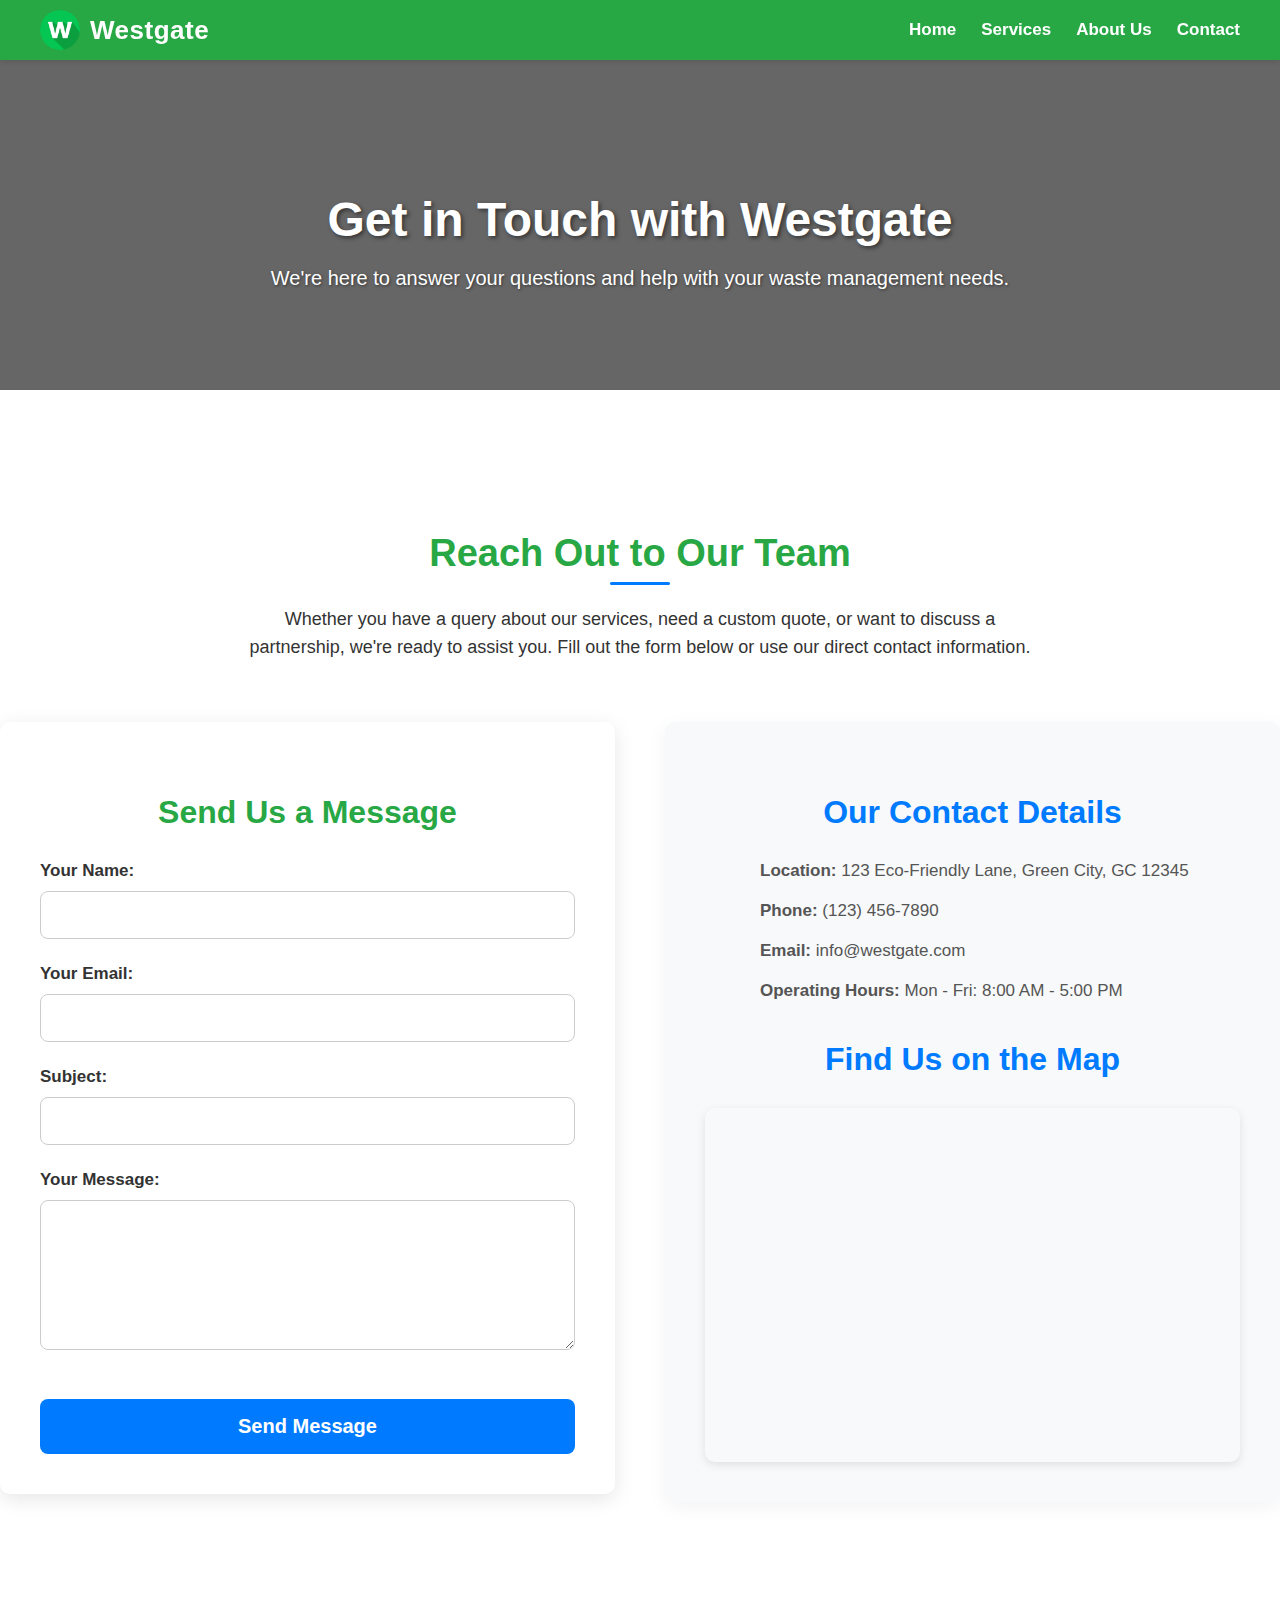
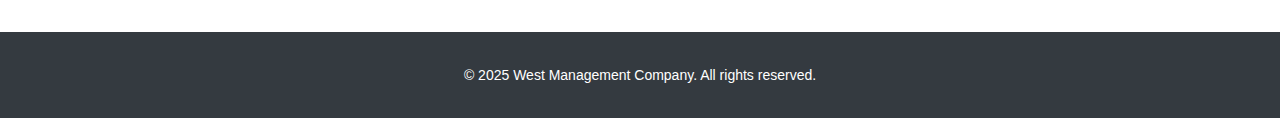
<file: contact.html>
<!DOCTYPE html>
<html lang="en">
<head>
    <meta charset="UTF-8">
    <meta name="viewport" content="width=device-width, initial-scale=1.0">
    <title>Contact Us | Westgate Waste Management</title>
    <link rel="stylesheet" href="assets/css/global.css">
    <link rel="stylesheet" href="assets/css/style.css">
    <link rel="stylesheet" href="https://cdnjs.cloudflare.com/ajax/libs/font-awesome/6.5.2/css/all.min.css" integrity="sha512-SnH5WK+bZxgPHs44uWIX+LLJAJ9/2PkPKZ5QiAj6Ta86w+fsb2TkcmfRyVX3pBnMFcV7oQPJkl9QevSCWr3W6A==" crossorigin="anonymous" referrerpolicy="no-referrer" />
</head>
<body>

    <div id="header-placeholder"></div>

    <main>
        <section class="page-hero contact-hero">
            <div class="container">
                <h1>Get in Touch with Westgate</h1>
                <p>We're here to answer your questions and help with your waste management needs.</p>
            </div>
        </section>

        <section class="contact-section section-padding">
            <div class="container">
                <h2 class="section-title">Reach Out to Our Team</h2>
                <p class="section-description">
                    Whether you have a query about our services, need a custom quote, or want to discuss a partnership, we're ready to assist you. Fill out the form below or use our direct contact information.
                </p>

                <div class="contact-content-grid">
                    <div class="contact-form-container">
                        <h3>Send Us a Message</h3>
                        <form action="#" method="POST" class="contact-form">
                            <div class="form-group">
                                <label for="name">Your Name:</label>
                                <input type="text" id="name" name="name" required>
                            </div>
                            <div class="form-group">
                                <label for="email">Your Email:</label>
                                <input type="email" id="email" name="email" required>
                            </div>
                            <div class="form-group">
                                <label for="subject">Subject:</label>
                                <input type="text" id="subject" name="subject">
                            </div>
                            <div class="form-group">
                                <label for="message">Your Message:</label>
                                <textarea id="message" name="message" rows="6" required></textarea>
                            </div>
                            <button type="submit" class="btn">Send Message</button>
                        </form>
                    </div>

                    <div class="contact-info-container">
                        <h3>Our Contact Details</h3>
                        <div class="info-item">
                            <i class="fas fa-map-marker-alt contact-icon"></i>
                            <p><strong>Location:</strong> 123 Eco-Friendly Lane, Green City, GC 12345</p>
                        </div>
                        <div class="info-item">
                            <i class="fas fa-phone-alt contact-icon"></i>
                            <p><strong>Phone:</strong> (123) 456-7890</p>
                        </div>
                        <div class="info-item">
                            <i class="fas fa-envelope contact-icon"></i>
                            <p><strong>Email:</strong> info@westgate.com</p>
                        </div>
                        <div class="info-item">
                            <i class="fas fa-clock contact-icon"></i>
                            <p><strong>Operating Hours:</strong> Mon - Fri: 8:00 AM - 5:00 PM</p>
                        </div>
                        
                        <h3 class="mt-40">Find Us on the Map</h3>
                        <div class="map-container">
                            <iframe src="https://www.google.com/maps/embed?pb=!1m18!1m12!1m3!1d3986.993090623277!2d44.07722717439369!3d9.563065990426095!2m3!1f0!2f0!3f0!3m2!1i1024!2i768!4f13.1!3m3!1m2!1s0x3dba1b4278453531%3A0x286d953931ed8882!2sHargeisa%2C%20Somalia!5e0!3m2!1sen!2sus!4v1722167571871!5m2!1sen!2sus" width="100%" height="300" style="border:0;" allowfullscreen="" loading="lazy" referrerpolicy="no-referrer-when-downgrade"></iframe>
                        </div>
                    </div>
                </div>
            </div>
        </section>
    </main>

    <div id="footer-placeholder"></div>

    <script>
        // JavaScript to inject header and footer
        fetch('components/header.html')
          .then(response => response.text())
          .then(data => {
            document.getElementById('header-placeholder').innerHTML = data;
          })
          .catch(error => console.error('Error loading header:', error));

        fetch('components/footer.html')
          .then(response => response.text())
          .then(data => {
            document.getElementById('footer-placeholder').innerHTML = data;
          })
          .catch(error => console.error('Error loading footer:', error));
    </script>
    
</body>
</html>
</file>
<file: assets/css/global.css>
/* global.css (Updates for logo and site title) */

/* Basic body and container setup - remains the same */
body {
    font-family: Arial, sans-serif;
    margin: 0;
    padding: 0;
    box-sizing: border-box;
    color: #333;
}

/* 1. Main Header Container - remains the same */
.main-header {
    background-color: #28a745; /* Example: Westgate's green background */
    color: white; /* Default text color */
    box-shadow: 0 2px 5px rgba(0,0,0,0.1); /* Subtle shadow */
    padding: 10px 0; /* Vertical padding, waxaan yara yareeyay */
    position: sticky; /* Keeps header visible on scroll */
    top: 0;
    z-index: 1000; /* Ensures it's on top of other content */
}

/* 2. Inner Header Container (for width and alignment) - remains the same */
.header-container {
    max-width: 1200px; /* Max width of content */
    margin: 0 auto; /* Center content horizontally */
    padding: 0 20px; /* Horizontal padding for smaller screens */
    display: flex; /* Use Flexbox */
    justify-content: space-between; /* Space logo-wrapper and nav apart */
    align-items: center; /* Vertically align items */
}

/* --- NEW: Logo Wrapper Styling --- */
.logo-wrapper {
    display: flex; /* Display logo image and site title horizontally */
    align-items: center; /* Vertically align them */
    gap: 10px; /* Space between image and text */
}

.logo-link {
    text-decoration: none; /* Remove underline from the entire logo area */
    display: flex;
    align-items: center;
    gap: 10px; /* Re-apply gap for flex item */
}

.logo-img {
    height: 40px; /* Fixed height for the logo image */
    width: auto; /* Maintain aspect ratio */
    border-radius: 50%; /* Make it circular, optional */
    object-fit: contain; /* Ensure the image fits within the bounds */
}

/* 3. Site Title Styling (formerly .logo) */
.site-title { /* Updated from .logo to .site-title */
    font-size: 26px; /* Size of the logo text */
    font-weight: bold;
    color: white; /* Text color should be white */
    /* text-decoration: none; No longer needed as it's part of logo-link */
    letter-spacing: 0.5px;
    white-space: nowrap; /* Prevent text from wrapping */
}


/* Navigation Menu Styling (Sub-Classes/Elements) - remain mostly the same */
.main-nav ul {
    list-style: none;
    margin: 0;
    padding: 0;
    display: flex;
}

.main-nav ul li {
    margin-left: 25px;
}

.main-nav ul li a {
    color: white;
    text-decoration: none;
    font-weight: 600;
    font-size: 17px;
    transition: color 0.3s ease, transform 0.2s ease;
    padding: 5px 0;
    display: block;
}

.main-nav ul li a:hover {
    color: #d4edda;
    transform: translateY(-2px);
}

/* Responsive adjustments */
@media (max-width: 768px) {
    .header-container {
        flex-direction: column; /* Stack logo-wrapper and nav vertically */
        padding-top: 10px;
        padding-bottom: 10px;
    }
    .logo-wrapper {
        margin-bottom: 10px; /* Space between logo and stacked nav */
    }
    .main-nav ul {
        margin-top: 0; /* Remove extra margin */
        flex-direction: column;
        align-items: center;
        width: 100%;
    }
    .main-nav ul li {
        margin: 8px 0;
    }
    .main-nav ul li a {
        font-size: 16px;
        padding: 8px 0;
    }
    .logo-img {
        height: 35px; /* Slightly smaller logo on mobile */
    }
    .site-title {
        font-size: 24px; /* Slightly smaller text logo on mobile */
    }
}

/* Footer styles (from previous response) - remains the same */
footer {
    background-color: #343a40; /* Dark grey */
    color: white;
    padding: 30px 0;
    text-align: center;
    margin-top: 50px; /* Space above the footer */
}

footer .header-container {
    flex-direction: column;
    align-items: center;
    padding: 20px;
}

footer p {
    margin: 5px 0;
    font-size: 14px;
}

.social-links a {
    color: white;
    margin: 0 10px;
    font-size: 20px;
    text-decoration: none;
    transition: color 0.3s ease;
}
.social-links a:hover {
    color: #28a745;
}






/* --- Footer Specific Styles --- */
footer {
    background-color: #343a40; /* Dark grey */
    color: white;
    padding: 30px 0;
    text-align: center;
    margin-top: 50px; /* Space above the footer */
}

footer .header-container { /* Using the same container class for consistency */
    flex-direction: column; /* Stack footer content vertically */
    align-items: center; /* Center align items */
    padding: 20px; /* Adjust padding for footer */
}

footer p {
    margin: 5px 0;
    font-size: 14px;
}

.social-links a {
    color: white;
    margin: 0 10px;
    font-size: 20px;
    text-decoration: none;
    transition: color 0.3s ease;
}
.social-links a:hover {
    color: #28a745; /* Green on hover */
}

/* --- Responsive adjustments for Header and Footer --- */
@media (max-width: 768px) {
    .header-container {
        flex-direction: column;
        padding-top: 10px;
        padding-bottom: 10px;
    }
    nav ul {
        margin-top: 10px;
        flex-direction: column;
        align-items: center;
        width: 100%;
    }
    nav ul li {
        margin: 8px 0;
    }
    nav ul li a {
        font-size: 16px;
        padding: 8px 0;
    }

    footer .header-container {
        padding: 15px; /* Less padding on smaller screens */
    }
}
</file>
<file: assets/css/style.css>
/* style.css */

/* General Section Styling */
.section-padding {
    padding: 80px 0; /* Padding guud ee kore iyo hoose ee sections-ka */
}

.bg-light {
    background-color: #f8f9fa; /* Background khafiif ah */
}

.bg-primary {
    background-color: #28a745; /* Midabka cagaaran ee asaasiga ah */
    color: white; /* Qoraalka cad ee ka sarreeya midabka asaasiga ah */
}

.text-white {
    color: white !important; /* Hubi in qoraalka uu cad yahay */
}

.text-center {
    text-align: center;
}

.mt-40 {
    margin-top: 40px;
}

/* Section Titles and Descriptions */
.section-title {
    text-align: center;
    font-size: 38px;
    margin-bottom: 20px;
    color: #28a745; /* Midabka cagaaran */
    position: relative;
    padding-bottom: 10px;
}

.section-title::after {
    content: '';
    position: absolute;
    left: 50%;
    bottom: 0;
    transform: translateX(-50%);
    width: 60px;
    height: 3px;
    background-color: #007bff; /* Xariiq buluug ah oo hoose */
    border-radius: 5px;
}

.section-description {
    text-align: center;
    font-size: 18px;
    line-height: 1.6;
    margin-bottom: 60px; /* Faaruq badan ka dib description */
    max-width: 800px;
    margin-left: auto;
    margin-right: auto;
}

/* Hero Section */
.hero {
    position: relative;
    background: url('/assets/img/green.jpg') no-repeat center center/cover;
    color: white;
    text-align: center;
    padding: 120px 20px;
    margin-bottom: 0;
    width: 100%;
    height: 500px;
    display: flex;
    align-items: center;
    justify-content: center;
    overflow: hidden;
}

.hero-overlay {
    position: absolute;
    top: 0;
    left: 0;
    right: 0;
    bottom: 0;
    backdrop-filter: blur(3px);
    background-color: rgba(66, 66, 66, 0.3); /* optional green overlay */
    z-index: 1;
}

.hero-content {
    position: relative;
    z-index: 2;
}


.container-hero {

    margin: 0 auto; /* Center align */
}

.hero h1 {
    font-size: 56px; /* Cabbir weyn */
    margin-bottom: 20px;
    text-shadow: 2px 2px 4px rgba(0,0,0,0.5); /* Hooska qoraalka */
}
.hero p {
    font-size: 22px;
    margin-bottom: 40px;
    text-shadow: 1px 1px 3px rgba(0,0,0,0.5);
}
.btn {
    background-color: #007bff; /* Buluug */
    color: white;
    padding: 15px 30px; /* Padding badan */
    text-decoration: none;
    border-radius: 8px; /* Border radius ka weyn */
    font-size: 18px;
    transition: background-color 0.3s ease, transform 0.2s ease;
    display: inline-block; /* Si padding-ka iyo margin-ka ay u shaqeeyaan */
}
.btn:hover {
    background-color: #0056b3; /* Buluug madow */
    transform: translateY(-3px); /* Saameyn yar oo kor u kac */
}
.btn-secondary {
    background-color: #6c757d; /* Grey */
}
.btn-secondary:hover {
    background-color: #5a6268;
}
.btn-white {
    background-color: white;
    color: #28a745;
}
.btn-white:hover {
    background-color: #e2e6ea;
    color: #28a745;
}


/* About Snapshot Section */
.about-content {
    display: flex;
    align-items: center;
    gap: 40px; /* Fogaan u dhexeeya qoraalka iyo sawirka */
    flex-wrap: wrap; /* U oggolow inuu hoos u dhaco mobile-ka */
}
.about-text {
    flex: 1; /* U oggolow inuu ballaarto */
    min-width: 300px; /* Ballaca ugu yar */
}
.about-text p {
    font-size: 17px;
    line-height: 1.7;
    margin-bottom: 20px;
}
.about-image {
    flex: 1;
    min-width: 300px;
    text-align: center;
}
.about-image img {
    max-width: 100%;
    height: auto;
    border-radius: 10px;
    box-shadow: 0 4px 10px rgba(0,0,0,0.1);
}

/* Services Overview Section */
.service-cards {
    display: grid;
    grid-template-columns: repeat(auto-fit, minmax(300px, 1fr)); /* 3 column layout, responsive */
    gap: 30px; /* Fogaan u dhexeeya kaararka */
    margin-top: 40px;
}
.service-card {
    background-color: white;
    padding: 30px;
    border-radius: 10px;
    box-shadow: 0 5px 15px rgba(0,0,0,0.08);
    text-align: center;
    transition: transform 0.3s ease, box-shadow 0.3s ease;
}
.service-card:hover {
    transform: translateY(-10px); /* Saameyn kor u kac */
    box-shadow: 0 8px 20px rgba(0,0,0,0.15);
}
.service-icon {
    color: #007bff; /* Midabka astaanta */
    margin-bottom: 20px;
    font-size: 48px !important; /* Cabbir weyn */
}
.service-card h3 {
    font-size: 24px;
    color: #28a745; /* Midabka cagaaran */
    margin-bottom: 15px;
}
.service-card p {
    font-size: 16px;
    line-height: 1.6;
}

/* Why Choose Westgate (Features) Section */
.feature-items-wrapper {
    display: grid;
    grid-template-columns: repeat(auto-fit, minmax(280px, 1fr)); /* 4 column layout, responsive */
    gap: 30px;
}
.feature-item {
    background-color: white; /* Midab cad */
    padding: 30px;
    border-radius: 10px;
    box-shadow: 0 5px 15px rgba(0,0,0,0.05);
    text-align: center;
    transition: transform 0.3s ease, box-shadow 0.3s ease;
}
.feature-item:hover {
    transform: translateY(-5px);
    box-shadow: 0 8px 20px rgba(0,0,0,0.1);
}
.feature-item h3 {
    color: #007bff;
    margin-bottom: 15px;
    font-size: 22px;
}
.feature-item p {
    font-size: 16px;
    line-height: 1.6;
}
.feature-icon {
    color: #28a745; /* Midabka cagaaran */
    margin-bottom: 15px;
    font-size: 36px !important; /* Cabbir weyn */
}

/* Responsive adjustments */
@media (max-width: 992px) {
    .section-title {
        font-size: 32px;
    }
    .hero h1 {
        font-size: 48px;
    }
    .hero p {
        font-size: 20px;
    }
    .about-content {
        flex-direction: column; /* Bogagga yaryar, isku hoos u dhac */
        text-align: center;
    }
    .about-image {
        order: -1; /* Sawirka u dhig ka hor qoraalka mobile-ka */
    }
    .service-cards, .feature-items-wrapper {
        grid-template-columns: repeat(auto-fit, minmax(250px, 1fr)); /* Column yar */
    }
}

@media (max-width: 768px) {
    .section-padding {
        padding: 50px 0;
    }
    .hero {
        padding: 80px 15px;
    }
    .hero h1 {
        font-size: 36px;
    }
    .hero p {
        font-size: 18px;
    }
    .section-title {
        font-size: 28px;
    }
    .section-description {
        font-size: 16px;
        margin-bottom: 40px;
    }
    .btn {
        padding: 12px 25px;
        font-size: 16px;
    }
}

@media (max-width: 576px) {
    .service-cards, .feature-items-wrapper {
        grid-template-columns: 1fr; /* Hal column oo kaliya mobile-ka aadka u yar */
    }
    .feature-item, .service-card {
        margin-bottom: 20px; /* Faaruq dheeraad ah */
    }
}












/* services section */

/* style.css (waxaad ku dari doontaa kuwa horey u jiray) */

/* Page Hero Section (for internal pages) */
.page-hero {
    background: linear-gradient(rgba(0,0,0,0.6), rgba(0,0,0,0.6)), url('https://via.placeholder.com/1500x400/0056b3/ffffff?text=Our+Services') no-repeat center center/cover; /* Sawir cusub oo background ah */
    color: white;
    text-align: center;
    padding: 100px 20px;
    margin-bottom: 30px;
}
.page-hero h1 {
    font-size: 48px;
    margin-bottom: 15px;
    text-shadow: 2px 2px 4px rgba(0,0,0,0.5);
}
.page-hero p {
    font-size: 20px;
    margin-bottom: 0;
    text-shadow: 1px 1px 3px rgba(0,0,0,0.5);
}

/* Services Intro Section - Uses existing .section-title and .section-description */

/* All Services Grid */
.service-details-grid {
    display: grid;
    grid-template-columns: repeat(auto-fit, minmax(320px, 1fr)); /* 3 column layout, flexible */
    gap: 30px; /* Space between cards */
    margin-top: 40px;
}

.service-detail-card {
    background-color: white;
    padding: 30px;
    border-radius: 10px;
    box-shadow: 0 5px 15px rgba(0,0,0,0.08);
    text-align: center;
    transition: transform 0.3s ease, box-shadow 0.3s ease;
    display: flex; /* Use flex for internal layout */
    flex-direction: column; /* Stack content vertically */
    align-items: center; /* Center items horizontally */
}

.service-detail-card:hover {
    transform: translateY(-10px);
    box-shadow: 0 8px 20px rgba(0,0,0,0.15);
}

.service-detail-card .service-icon {
    color: #28a745; /* Green icon color */
    font-size: 60px; /* Larger icon size */
    margin-bottom: 25px;
}

.service-detail-card h3 {
    font-size: 28px;
    color: #007bff; /* Blue for service titles */
    margin-bottom: 15px;
}

.service-detail-card p {
    font-size: 17px;
    line-height: 1.7;
    margin-bottom: 20px;
    flex-grow: 1; /* Allow paragraph to take up available space */
}

.service-detail-card ul {
    list-style: none; /* Remove default list style */
    padding: 0;
    text-align: left; /* Align list items to the left */
    width: 100%; /* Take full width of the card */
    margin-top: auto; /* Push list to the bottom of the card */
}

.service-detail-card ul li {
    font-size: 16px;
    margin-bottom: 8px;
    color: #555;
    position: relative;
    padding-left: 25px; /* Space for custom bullet */
}

.service-detail-card ul li::before {
    content: "\f00c"; /* Font Awesome checkmark icon */
    font-family: "Font Awesome 6 Free";
    font-weight: 900; /* For solid icon */
    color: #28a745; /* Green checkmark */
    position: absolute;
    left: 0;
    top: 0;
}

/* CTA Services section - uses existing .bg-primary, .text-center, .section-title, .section-description, .btn, .btn-white */
.cta-services {
    margin-top: 50px; /* Add some margin above this CTA */
}

/* Responsive adjustments for Services page */
@media (max-width: 992px) {
    .page-hero h1 {
        font-size: 40px;
    }
    .service-details-grid {
        grid-template-columns: repeat(auto-fit, minmax(280px, 1fr)); /* Smaller columns */
    }
    .service-detail-card h3 {
        font-size: 24px;
    }
}

@media (max-width: 768px) {
    .page-hero {
        padding: 80px 15px;
    }
    .page-hero h1 {
        font-size: 32px;
    }
    .page-hero p {
        font-size: 18px;
    }
    .service-details-grid {
        grid-template-columns: 1fr; /* Single column on small screens */
    }
    .service-detail-card {
        padding: 25px;
    }
}









/* style.css (add these styles to your existing style.css file) */

/* About Page Hero Section */
.about-hero {
    background: linear-gradient(rgba(0,0,0,0.6), rgba(0,0,0,0.6)), url('https://via.placeholder.com/1500x400/218838/ffffff?text=About+Westgate') no-repeat center center/cover; /* Greenish background image for About page */
}

/* Mission & Vision Section */
.mission-vision-grid {
    display: flex;
    justify-content: space-around;
    flex-wrap: wrap;
    gap: 30px;
}

.mission-card, .vision-card {
    flex-basis: 45%; /* Two columns, responsive */
    background-color: white;
    padding: 40px;
    border-radius: 10px;
    box-shadow: 0 5px 15px rgba(0,0,0,0.08);
    text-align: center;
    transition: transform 0.3s ease, box-shadow 0.3s ease;
}

.mission-card:hover, .vision-card:hover {
    transform: translateY(-10px);
    box-shadow: 0 8px 20px rgba(0,0,0,0.15);
}

.mission-card h3, .vision-card h3 {
    font-size: 28px;
    margin-bottom: 15px;
    color: #28a745; /* Green for titles */
}

.mission-card p, .vision-card p {
    font-size: 17px;
    line-height: 1.7;
    color: #555;
}

.mission-vision-grid .icon-blue {
    color: #007bff; /* Blue for mission icon */
    margin-bottom: 20px;
}
.mission-vision-grid .icon-green {
    color: #28a745; /* Green for vision icon */
    margin-bottom: 20px;
}

/* Our Values Section */
.values-grid {
    display: grid;
    grid-template-columns: repeat(auto-fit, minmax(250px, 1fr)); /* 4 column layout, responsive */
    gap: 30px;
    margin-top: 40px;
}

.value-item {
    background-color: white;
    padding: 30px;
    border-radius: 10px;
    box-shadow: 0 3px 10px rgba(0,0,0,0.05);
    text-align: center;
    transition: transform 0.2s ease;
}

.value-item:hover {
    transform: translateY(-5px);
}

.value-item i {
    font-size: 40px;
    color: #007bff; /* Blue for value icons */
    margin-bottom: 15px;
}

.value-item h4 {
    font-size: 22px;
    color: #28a745; /* Green for value titles */
    margin-bottom: 10px;
}

.value-item p {
    font-size: 16px;
    line-height: 1.6;
    color: #666;
}

/* Team Section */
.team-grid {
    display: grid;
    grid-template-columns: repeat(auto-fit, minmax(280px, 1fr)); /* 3 columns for team members */
    gap: 30px;
    margin-top: 40px;
}

.team-member {
    background-color: white;
    padding: 25px;
    border-radius: 10px;
    box-shadow: 0 5px 15px rgba(0,0,0,0.08);
    text-align: center;
}

.team-member img {
    width: 150px;
    height: 150px;
    border-radius: 50%; /* Circular image */
    object-fit: cover;
    margin-bottom: 20px;
    border: 4px solid #28a745; /* Green border around image */
}

.team-member h3 {
    font-size: 24px;
    color: #007bff;
    margin-bottom: 5px;
}

.team-member .title {
    font-size: 16px;
    color: #6c757d; /* Grey color for title */
    margin-bottom: 15px;
    font-weight: 600;
}

.team-member p {
    font-size: 15px;
    line-height: 1.6;
    color: #555;
    margin-bottom: 20px;
}

.social-links-team a {
    color: #007bff;
    margin: 0 8px;
    font-size: 20px;
    transition: color 0.3s ease;
}

.social-links-team a:hover {
    color: #28a745; /* Green on hover */
}

/* Responsive adjustments for About Us page */
@media (max-width: 992px) {
    .mission-card, .vision-card {
        flex-basis: 90%; /* Stack on smaller screens */
    }
    .values-grid, .team-grid {
        grid-template-columns: repeat(auto-fit, minmax(220px, 1fr)); /* Adjust columns */
    }
}

@media (max-width: 768px) {
    .mission-card, .vision-card {
        padding: 30px;
    }
    .values-grid, .team-grid {
        grid-template-columns: 1fr; /* Single column on small screens */
    }
    .team-member {
        margin-bottom: 20px; /* Add space between stacked members */
    }
}



/* Add these styles to your assets/css/style.css file */

/* --- Contact Page Specific Styles --- */

/* Hero Section (from previous responses) */
.contact-hero {
    background: linear-gradient(rgba(0,0,0,0.6), rgba(0,0,0,0.6)), url('https://via.placeholder.com/1500x400/007bff/ffffff?text=Contact+Westgate') no-repeat center center/cover;
}

/* Main Contact Section Layout */
.contact-content-grid {
    display: grid;
    grid-template-columns: repeat(auto-fit, minmax(350px, 1fr)); /* Two columns for form and info */
    gap: 50px;
    margin-top: 60px;
    align-items: start; /* Align items to the top of their grid area */
}

/* Contact Form Container */
.contact-form-container {
    background-color: white;
    padding: 40px;
    border-radius: 10px;
    box-shadow: 0 5px 20px rgba(0,0,0,0.1);
}

.contact-form-container h3 {
    font-size: 32px; /* Slightly larger title */
    color: #28a745; /* Westgate green */
    margin-bottom: 30px;
    text-align: center;
    font-weight: 700;
}

/* Form Groups */
.form-group {
    margin-bottom: 25px; /* Increase space between form groups */
}

/* Labels for form fields */
.form-group label {
    display: block;
    font-weight: bold;
    margin-bottom: 10px; /* Space between label and input */
    color: #333;
    font-size: 17px; /* Slightly larger font */
}

/* Input fields (text, email, subject) */
.form-group input[type="text"],
.form-group input[type="email"],
.form-group input[type="tel"], /* Add if you include phone numbers */
.form-group textarea {
    width: 100%;
    padding: 14px; /* Increase padding for better touch targets */
    border: 1px solid #ccc;
    border-radius: 8px; /* Slightly more rounded corners */
    font-size: 16px;
    box-sizing: border-box;
    transition: border-color 0.3s ease, box-shadow 0.3s ease; /* Smooth transition */
}

/* Focus state for inputs and textareas */
.form-group input:focus,
.form-group textarea:focus {
    border-color: #007bff; /* Blue border on focus */
    box-shadow: 0 0 0 3px rgba(0, 123, 255, 0.25); /* Subtle blue shadow on focus */
    outline: none; /* Remove default outline */
}

/* Textarea specific styling */
.form-group textarea {
    resize: vertical; /* Allow vertical resizing only */
    min-height: 150px; /* Make textarea a bit taller */
}

/* Submit Button */
.contact-form .btn {
    width: 100%;
    padding: 16px; /* Larger padding for the button */
    font-size: 20px; /* Larger font size */
    font-weight: bold;
    margin-top: 20px; /* Space above button */
    border: none;
    border-radius: 8px;
    cursor: pointer;
    transition: background-color 0.3s ease, transform 0.2s ease;
    background-color: #007bff; /* Blue primary color */
    color: white;
}

.contact-form .btn:hover {
    background-color: #0056b3; /* Darker blue on hover */
    transform: translateY(-2px); /* Slight lift effect */
}

/* --- Contact Info Styling (from previous responses) --- */
.contact-info-container {
    background-color: #f8f9fa;
    padding: 40px;
    border-radius: 10px;
    box-shadow: 0 5px 20px rgba(0,0,0,0.05);
}

.contact-info-container h3 {
    font-size: 32px;
    color: #007bff;
    margin-bottom: 30px;
    text-align: center;
    font-weight: 700;
}

.info-item {
    display: flex;
    align-items: center;
    margin-bottom: 20px;
    font-size: 17px;
    color: #555;
}

.contact-icon {
    font-size: 28px;
    color: #28a745;
    margin-right: 15px;
    width: 40px;
    text-align: center;
}

.info-item p {
    margin: 0;
}

.map-container {
    margin-top: 30px;
    border-radius: 10px;
    overflow: hidden;
    box-shadow: 0 3px 10px rgba(0,0,0,0.1);
}

.map-container iframe {
    width: 100%;
    height: 350px;
    border: 0;
}

/* --- Responsive Adjustments (from previous responses, ensure these align with new styles) --- */
@media (max-width: 992px) {
    .contact-content-grid {
        grid-template-columns: 1fr;
    }
    .contact-form-container, .contact-info-container {
        padding: 30px;
    }
}

@media (max-width: 768px) {
    .contact-form-container h3, .contact-info-container h3 {
        font-size: 28px; /* Adjusted for smaller screens */
    }
    .form-group label {
        font-size: 16px;
    }
    .form-group input, .form-group textarea {
        padding: 12px;
        font-size: 15px;
    }
    .contact-form .btn {
        padding: 14px;
        font-size: 18px;
    }
    .info-item {
        font-size: 15px;
    }
    .contact-icon {
        font-size: 24px;
    }
    .map-container iframe {
        height: 250px;
    }
}
</file>
